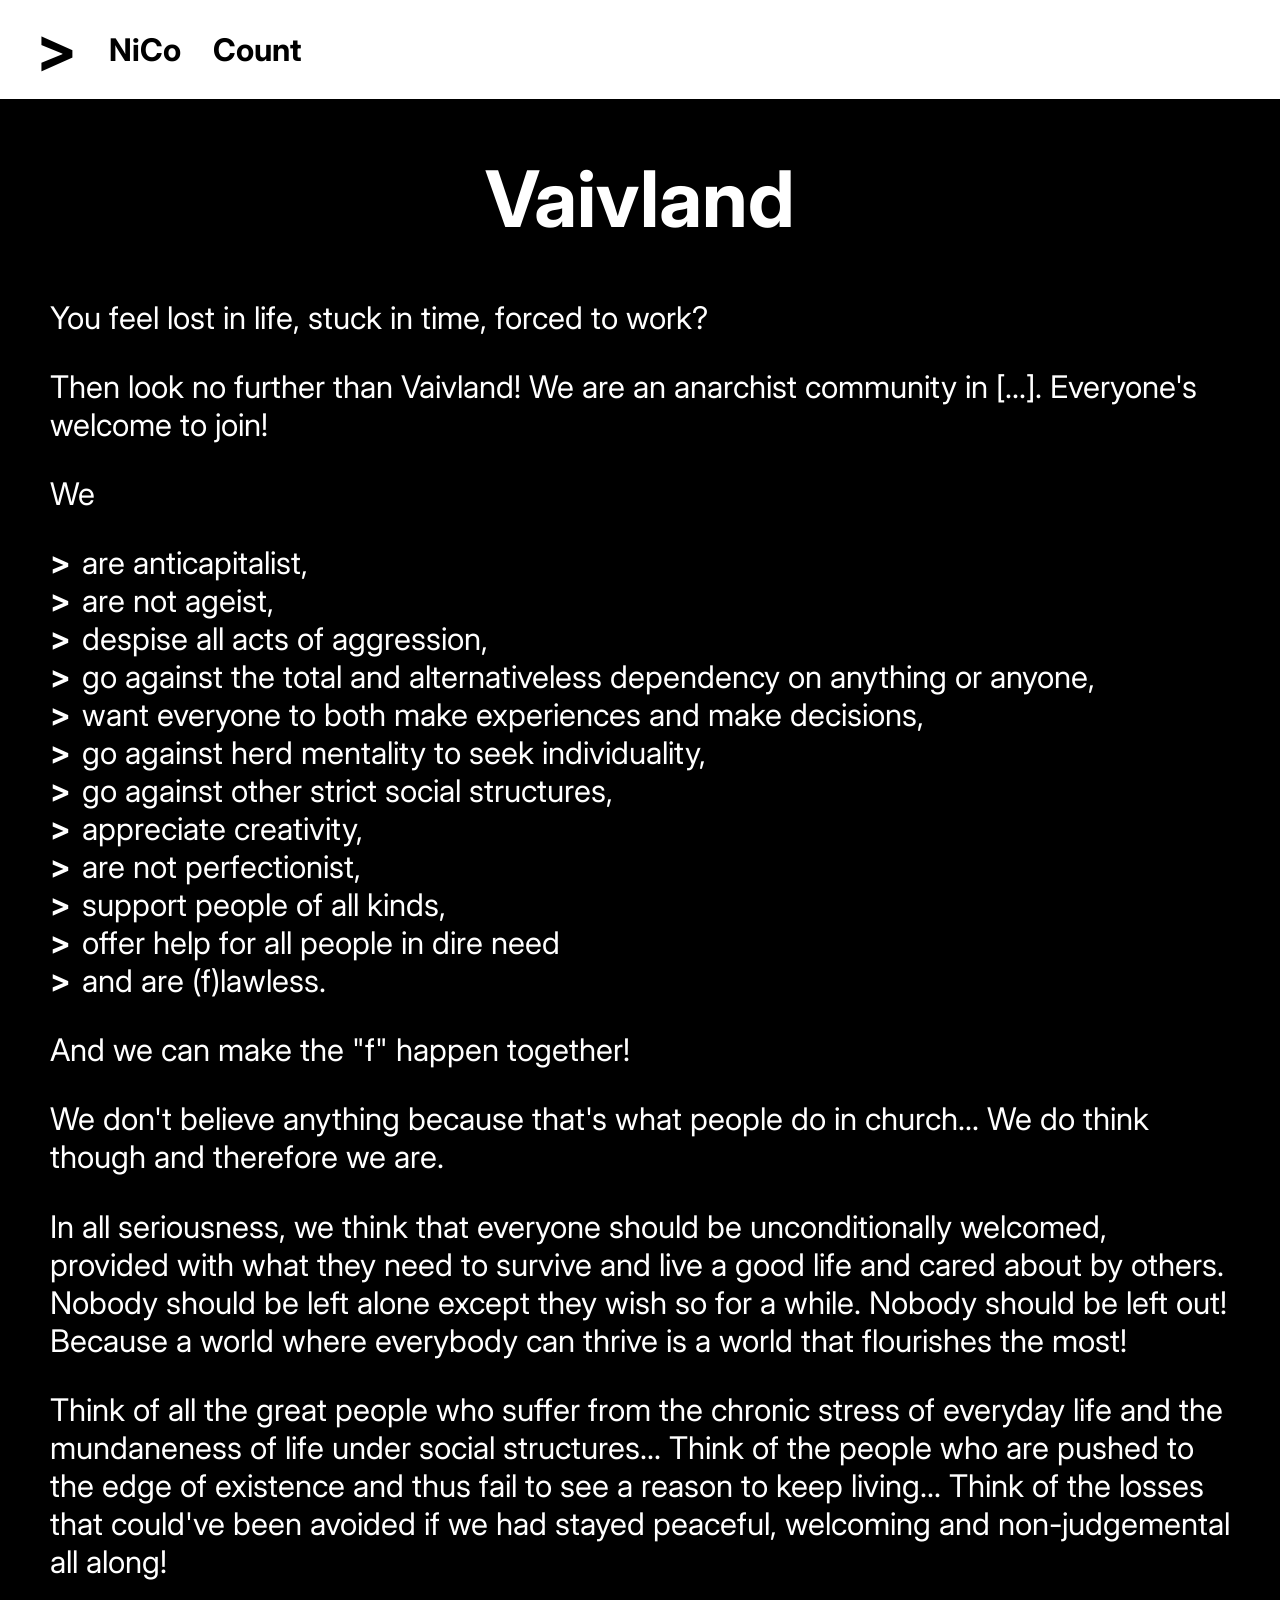
<file: index.html>
<!DOCTYPE html>
<html>
  <head>
    <meta name="viewport" content="width=device-width, initial-scale=1.0">
    <link rel="stylesheet" href="style.css">
  </head>
  <body>
    <nav></nav>
    <main>
      <h1>Vaivland</h1>
      <p>You feel lost in life, stuck in time, forced to work?</p>
      <p>Then look no further than Vaivland! We are an anarchist community in [...]. Everyone's welcome to join!</p>
      <p>We</p>
      <ul>
        <li>are anticapitalist,</li>
        <li>are not ageist,</li>
        <li>despise all acts of aggression,</li>
        <li>go against the total and alternativeless dependency on anything or anyone,</li>
        <li>want everyone to both make experiences and make decisions,</li>
        <li>go against herd mentality to seek individuality,</li>
        <li>go against other strict social structures,</li>
        <li>appreciate creativity,</li>
        <li>are not perfectionist,</li>
        <li>support people of all kinds,</li>
        <li>offer help for all people in dire need</li>
        <li>and are (f)lawless.</li>
      </ul>
      <p>And we can make the "f" happen together!</p>
      <p>We don't believe anything because that's what people do in church... We do think though and therefore we are.</p>
      <p>In all seriousness, we think that everyone should be unconditionally welcomed, provided with what they need to survive and live a good life and cared about by others. Nobody should be left alone except they wish so for a while. Nobody should be left out! Because a world where everybody can thrive is a world that flourishes the most!</p>
      <p>Think of all the great people who suffer from the chronic stress of everyday life and the mundaneness of life under social structures... Think of the people who are pushed to the edge of existence and thus fail to see a reason to keep living... Think of the losses that could've been avoided if we had stayed peaceful, welcoming and non-judgemental all along!</p>
    </main>
  </body>
  <script src="https://ajax.googleapis.com/ajax/libs/jquery/3.7.1/jquery.min.js"></script>
  <script>
    $("nav").load("nav.html");
  </script>
</html>
</file>
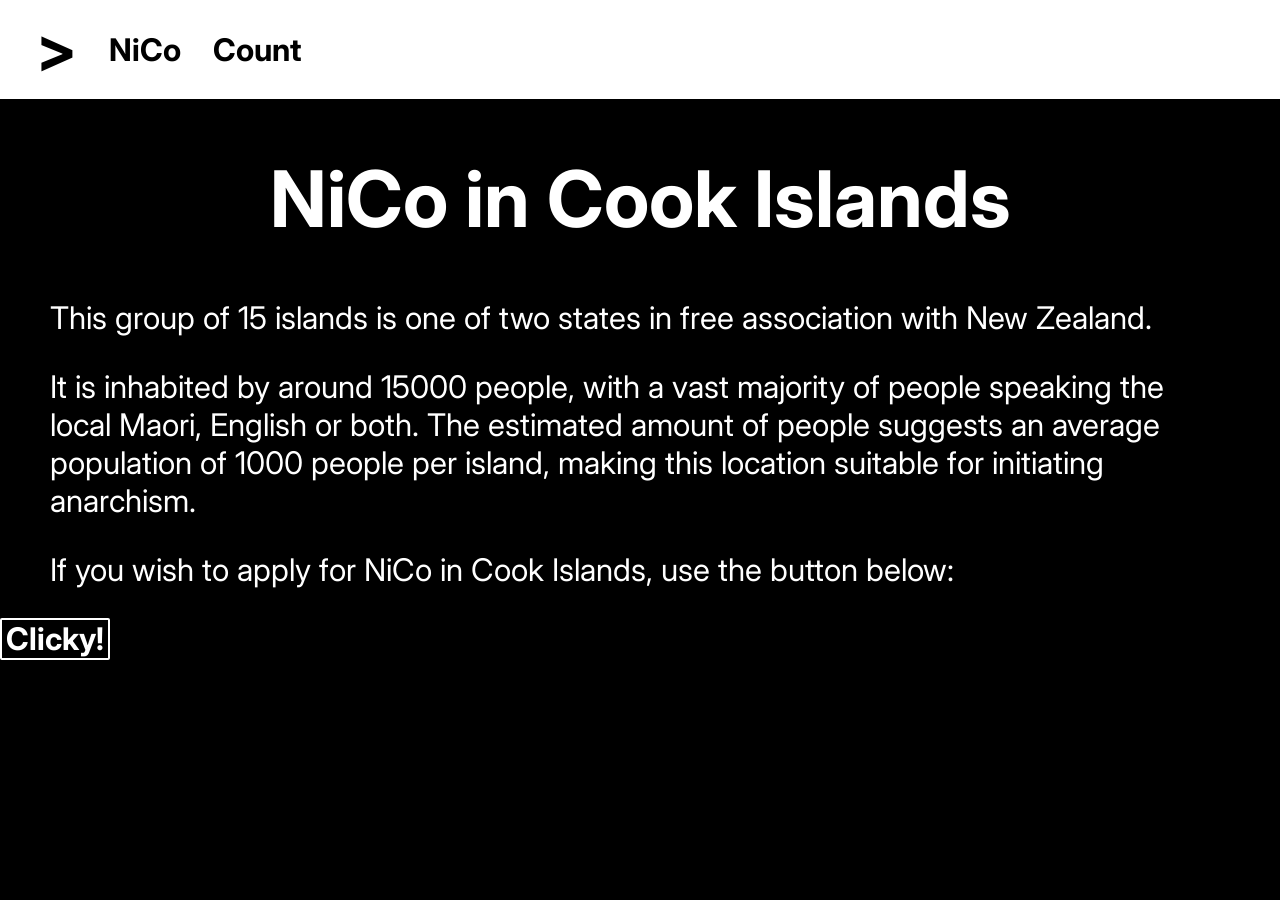
<file: cook.html>
<!DOCTYPE html>
<html>
  <head>
    <meta name="viewport" content="width=device-width, initial-scale=1.0">
    <link rel="stylesheet" href="style.css">
  </head>
  <body>
    <nav></nav>
    <main>  
      <h1>NiCo in Cook Islands</h1>
      <p>This group of 15 islands is one of two states in free association with New Zealand.</p>
      <p>It is inhabited by around 15000 people, with a vast majority of people speaking the local Maori, English or both. The estimated amount of people suggests an average population of 1000 people per island, making this location suitable for initiating anarchism.</p>
      <p>If you wish to apply for NiCo in Cook Islands, use the button below:</p>
      <a href="apply.html?loc=co" class="clicky">Clicky!</a>
    </main>
  </body>
  <script src="https://ajax.googleapis.com/ajax/libs/jquery/3.7.1/jquery.min.js"></script>
  <script>
    $("nav").load("nav.html");
  </script>
</html>
</file>
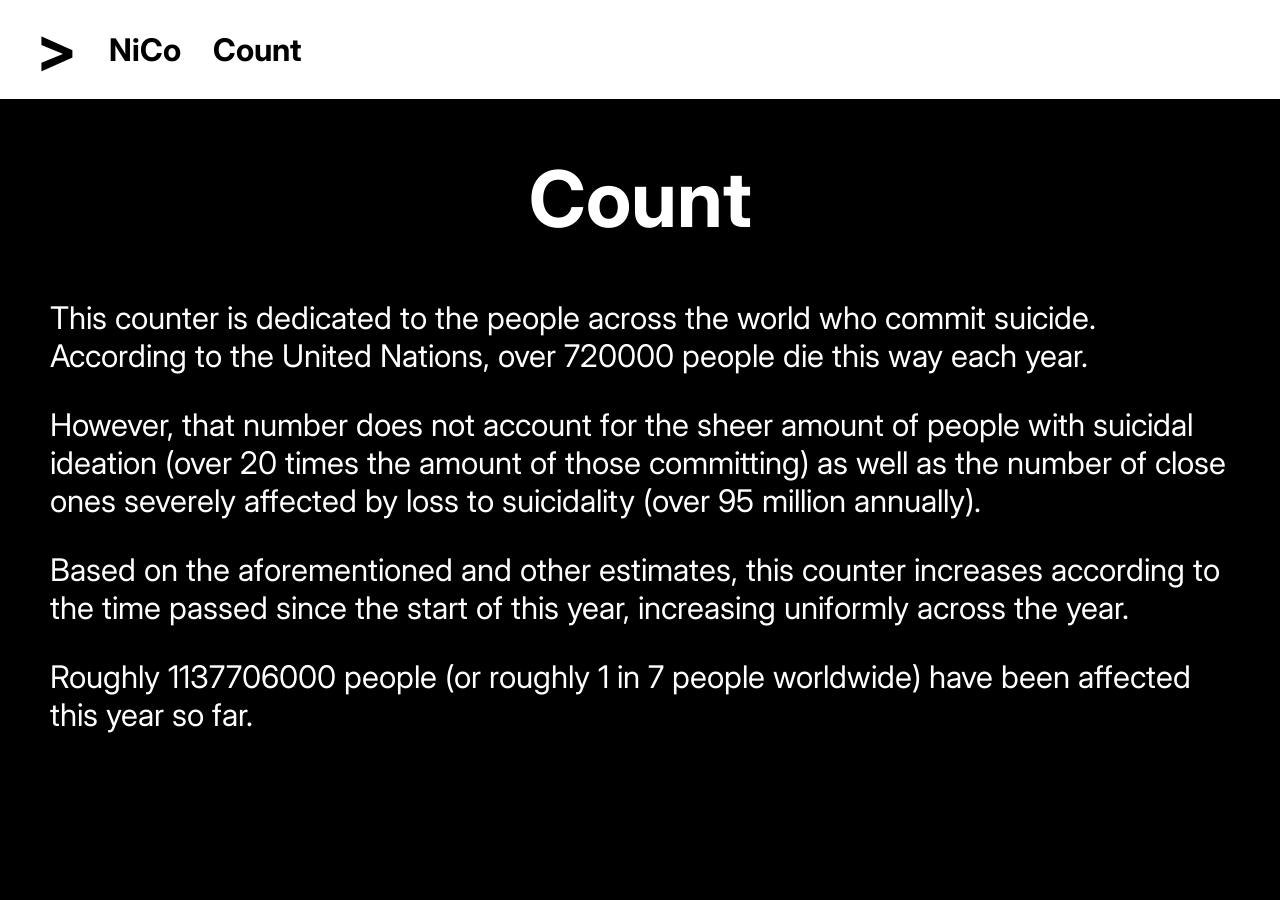
<file: count.html>
<!DOCTYPE html>
<html>
  <head>
    <meta name="viewport" content="width=device-width, initial-scale=1.0">
    <link rel="stylesheet" href="style.css">
  </head>
  <body>
    <nav></nav>
    <main>
      <h1>Count</h1>
      <p>This counter is dedicated to the people across the world who commit suicide. According to the United Nations, over 720000 people die this way each year.</p>
      <p>However, that number does not account for the sheer amount of people with suicidal ideation (over 20 times the amount of those committing) as well as the number of close ones severely affected by loss to suicidality (over 95 million annually).</p>
      <p>Based on the aforementioned and other estimates, this counter increases according to the time passed since the start of this year, increasing uniformly across the year.</p>
      <p>Roughly <span id="count"></span> people (or roughly 1 in <span id="rpc"></span> people worldwide) have been affected this year so far.</p>
    </main>
  </body>
  <script src="https://ajax.googleapis.com/ajax/libs/jquery/3.7.1/jquery.min.js"></script>
  <script src="count.js"></script>
  <script>
    $("nav").load("nav.html");
  </script>
</html>
</file>
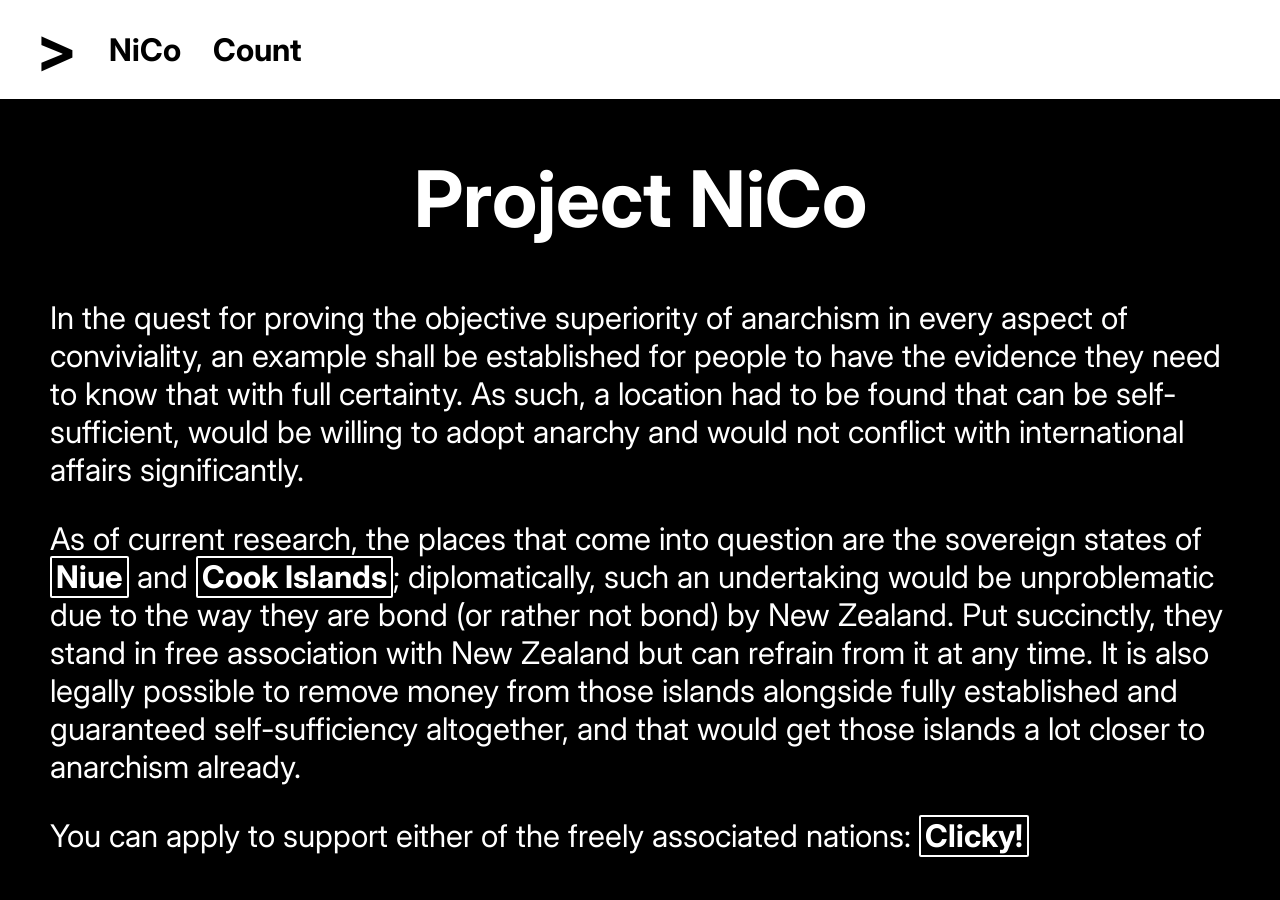
<file: nico.html>
<!DOCTYPE html>
<html>
  <head>
    <meta name="viewport" content="width=device-width, initial-scale=1.0">
    <link rel="stylesheet" href="style.css">
  </head>
  <body>
    <nav></nav>
    <main>
      <h1>Project NiCo</h1>
      <p>In the quest for proving the objective superiority of anarchism in every aspect of conviviality, an example shall be established for people to have the evidence they need to know that with full certainty. As such, a location had to be found that can be self-sufficient, would be willing to adopt anarchy and would not conflict with international affairs significantly.</p>
      <p>As of current research, the places that come into question are the sovereign states of <a href="niue.html">Niue</a> and <a href="cook.html">Cook Islands</a>; diplomatically, such an undertaking would be unproblematic due to the way they are bond (or rather not bond) by New Zealand. Put succinctly, they stand in free association with New Zealand but can refrain from it at any time. It is also legally possible to remove money from those islands alongside fully established and guaranteed self-sufficiency altogether, and that would get those islands a lot closer to anarchism already.</p>
      <p>You can apply to support either of the freely associated nations: <a href="apply.html" class="clicky">Clicky!</a></p>
    </main>
  </body>
  <script src="https://ajax.googleapis.com/ajax/libs/jquery/3.7.1/jquery.min.js"></script>
  <script>
    $("nav").load("nav.html");
  </script>
</html>
</file>
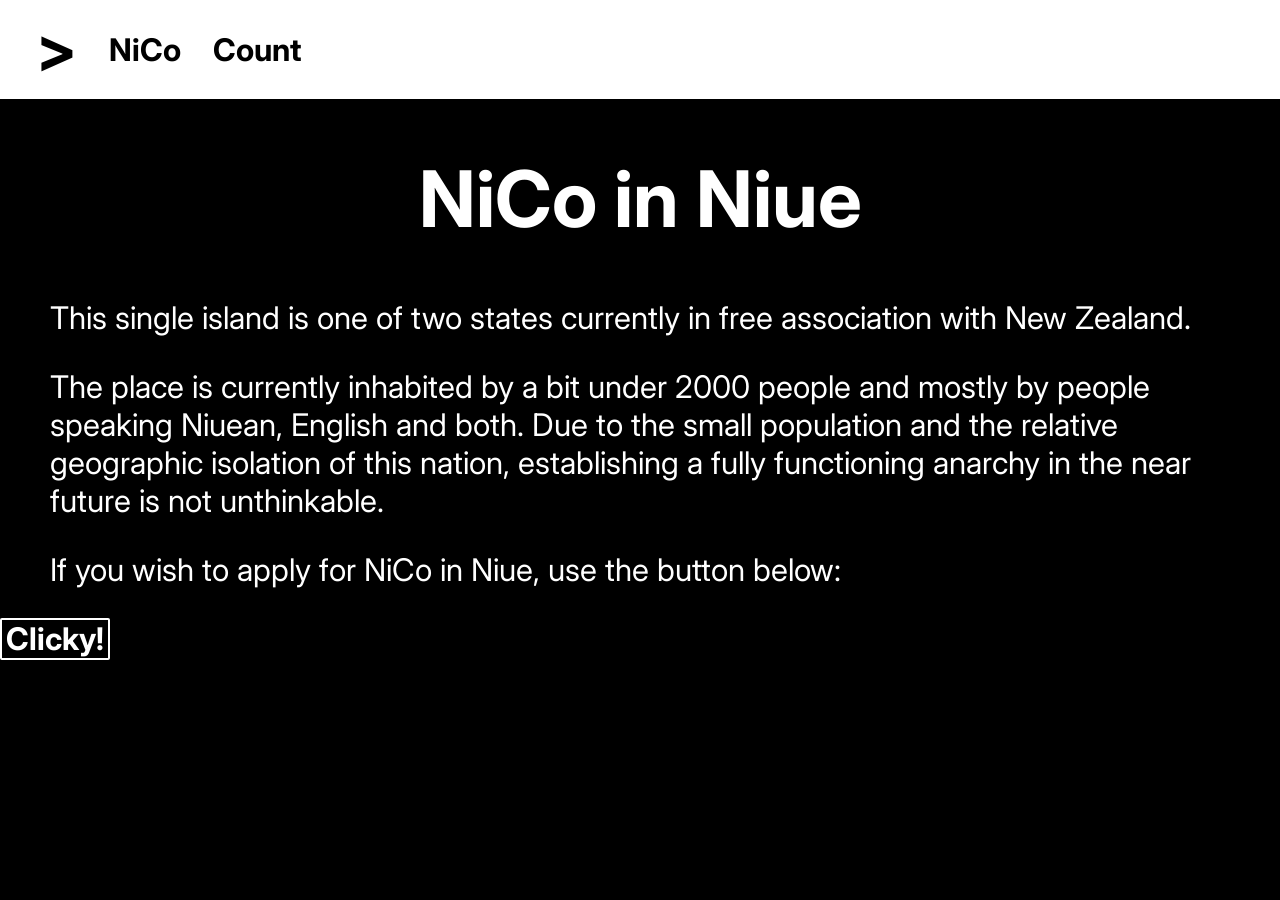
<file: niue.html>
<!DOCTYPE html>
<html>
  <head>
    <meta name="viewport" content="width=device-width, initial-scale=1.0">
    <link rel="stylesheet" href="style.css">
  </head>
  <body>
    <nav></nav>
    <main>
      <h1>NiCo in Niue</h1>
      <p>This single island is one of two states currently in free association with New Zealand.</p>
      <p>The place is currently inhabited by a bit under 2000 people and mostly by people speaking Niuean, English and both. Due to the small population and the relative geographic isolation of this nation, establishing a fully functioning anarchy in the near future is not unthinkable.</p>
      <p>If you wish to apply for NiCo in Niue, use the button below:</p>
      <a href="apply.html?loc=ni" class="clicky">Clicky!</a>
    </main>
  </body>
  <script src="https://ajax.googleapis.com/ajax/libs/jquery/3.7.1/jquery.min.js"></script>
  <script>
    $("nav").load("nav.html");
  </script>
</html>
</file>
<file: style.css>
@import url("https://fonts.googleapis.com/css2?family=Inter:ital,opsz,wght@0,14..32,100..900;1,14..32,100..900&display=swap");

body {
  background-color: black;
  color: white;
  font-family: Inter, sans-serif;
  font-optical-sizing: auto;
  font-size: calc(12px + 1.5vw);
  margin: 0;
}

main {
  h1 {
    font-size: 2.5em;
    text-align: center;
  }
  
  p, ul {
    margin-inline: calc(24px + 2vw);
  }
  
  ul {
    margin-left: 0px;
    list-style-type: none;
    padding-left: calc(24px + 2vw);
  }

  ul > li::before {
    content: ">";
    font-weight: bold;
    margin-right: 12px;
  }

  a {
    color: white;
    text-decoration: none;
    font-weight: bold;
    border: 2px solid white;
    border-radius: 2px;
    padding-inline: 4px;
  }
  
  &:is(#e404) {
    height: 50vh;
    display: grid;
    place-items: center;
  }
  
  &:is(#e404) > span {
    display: block;
    text-align: center;
    margin-block: 1em;
  }
}

nav {
  & {
    background-color: white;
    padding: 12px 36px;
    position: sticky;
    top: 0;
  }
  
  a {
    color: black;
    text-decoration: none;
    font-weight: bold;
    margin-right: 24px;
    vertical-align: middle;
  }
  
  #home {
    font-size: 2em;
  }
}
</file>
